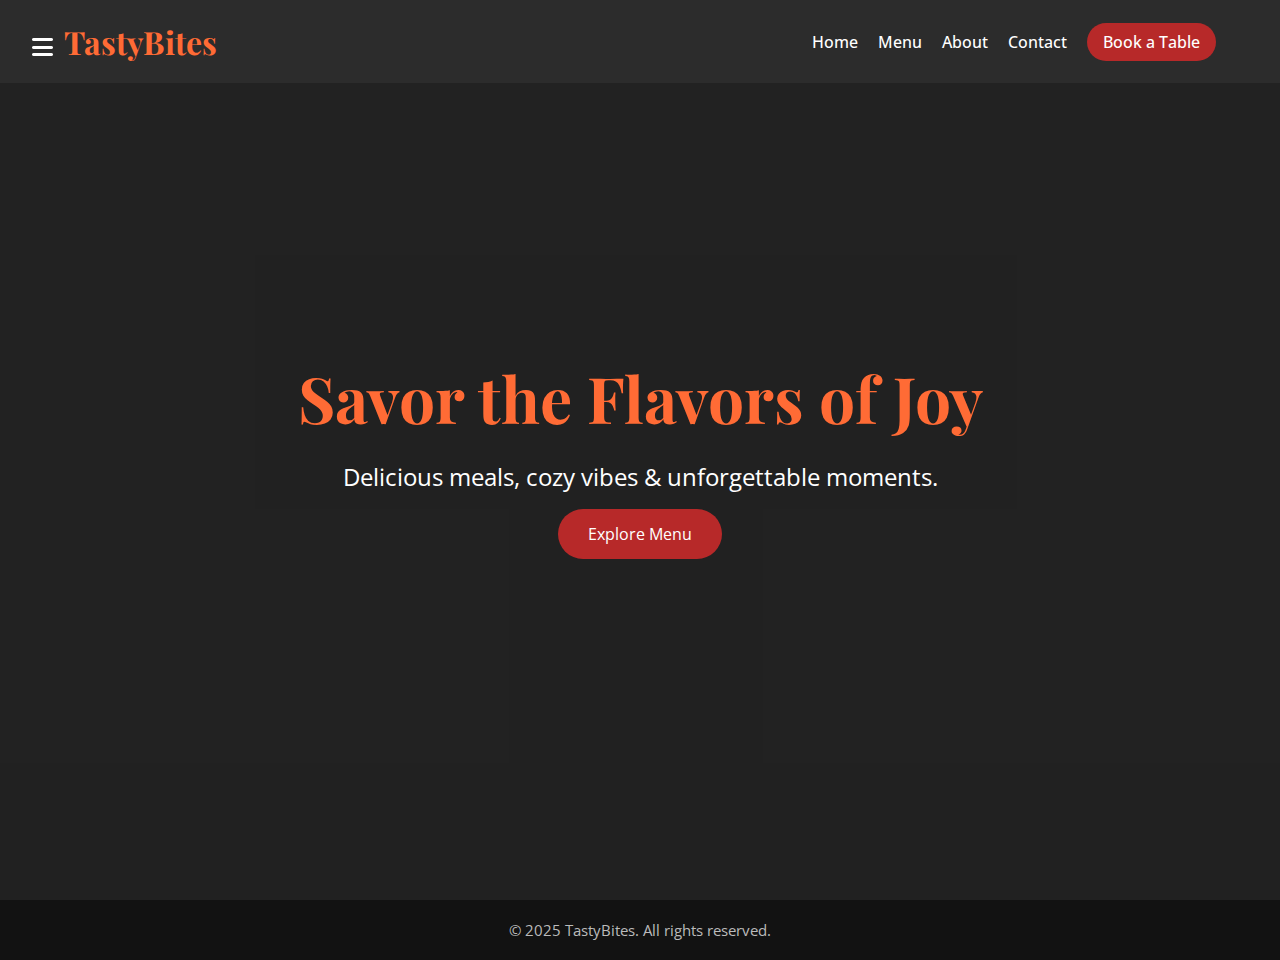
<file: index.html>
<!DOCTYPE html>
<html lang="en">
<head>
  <meta charset="UTF-8" />
  <meta name="viewport" content="width=device-width, initial-scale=1.0"/>
  <title>TastyBites - Home</title>

 
  <link rel="stylesheet" href="styles.css" />

  
<link rel="stylesheet" href="https://cdnjs.cloudflare.com/ajax/libs/font-awesome/6.4.0/css/all.min.css">

  
  <link href="https://fonts.googleapis.com/css2?family=Playfair+Display:wght@700&family=Open+Sans&display=swap" rel="stylesheet">
</head>
<body>

  
<div id="menu-toggle" onclick="toggleSidebar()">
  <i class="fas fa-bars"></i>
</div>

 <!-- Sidebar -->
<div id="sidebar">
 
  <div class="sidebar-close">
    <span id="close-btn" onclick="toggleSidebar()">&times;</span>
  </div>

  
  <ul class="sidebar-menu">
    <li><a href="https://g.co/kgs/Z3JorFX"><i class="fas fa-map-marker-alt"></i> Kolkata, WB </a></li>
    <li><i class="fas fa-clock"></i> 10 AM – 10 PM</li>
    <label for="order-toggle" class="sidebar-link">
  <i class="fas fa-shopping-cart"></i> Order Online
</label>

    <label for="feedback-toggle" class="sidebar-link">
  <i class="fas fa-comment-alt"></i> Feedback
</label>

    <li><i class="fas fa-cog"></i> Settings</li>
  </ul>

  <!-- Social icons at bottom -->
  <div class="sidebar-social">
    <a href="#"><i class="fab fa-instagram"></i></a>
    <a href="#"><i class="fab fa-facebook-f"></i></a>
    <a href="#"><i class="fab fa-whatsapp"></i></a>
  </div>
</div>


<input type="checkbox" id="feedback-toggle" hidden>

<!-- Feedback Form Modal -->
<div class="feedback-modal">
  <div class="feedback-content">
    <label for="feedback-toggle" class="close-btn">&times;</label>
    <h2>Give Us Your Feedback</h2>
    <form>
      <input type="text" placeholder="Your Name" required>
      <input type="email" placeholder="Your Email" required>
      <textarea placeholder="Your Message..." required></textarea>
      <button type="submit">Submit</button>
    </form>
  </div>
</div>


<input type="checkbox" id="order-toggle" hidden>

<!-- Order Form Modal -->
<div class="order-modal">
  <div class="order-content">
    <label for="order-toggle" class="close-btn">&times;</label>
    <h2>Place Your Order</h2>
    <form>
      <input type="text" placeholder="Your Name" required>
      <input type="tel" placeholder="Contact Number" required>
      <select required>
        <option value="">Select a Dish</option>
        <option>Garlic Bread</option>
        <option>Soup</option>
        <option>Grilled Chicken </option>
        <option>Paneer Butter Masala</option>
        <option>Choco Lava Cake</option>
        <option>Rasmalai</option>
      </select>
      <input type="number" placeholder="Quantity"  required>
      <textarea placeholder="Delivery Address" required></textarea>
      <button type="submit">Confirm Order</button>
    </form>
  </div>
</div>


  <!-- Navbar -->
  <header class="navbar">
    <div class="container nav-container">
      <h1 class="logo">TastyBites</h1>
      <nav>
        <ul class="nav-links">
          <li><a href="index.html">Home</a></li>
          <li><a href="menu.html">Menu</a></li>
          <li><a href="about.html">About</a></li>
          <li><a href="contact.html">Contact</a></li>
          <li><a href="reservation.html" class="nav-btn">Book a Table</a></li>
        </ul>
      </nav>
    </div>
  </header>

  <!-- Hero Section -->
  <section class="hero">
    <div class="overlay"></div>
    <div class="container hero-text">
      <h1>Savor the Flavors of Joy</h1>
      <p>Delicious meals, cozy vibes & unforgettable moments.</p>
      <a href="menu.html" class="main-btn">Explore Menu</a>
    </div>
  </section>

  <footer>
    <p>&copy; 2025 TastyBites. All rights reserved.</p>
  </footer>

  
  <script>
  function toggleSidebar() {
    document.getElementById("sidebar").classList.toggle("active");
  }
</script>


</body>
</html>
</file>
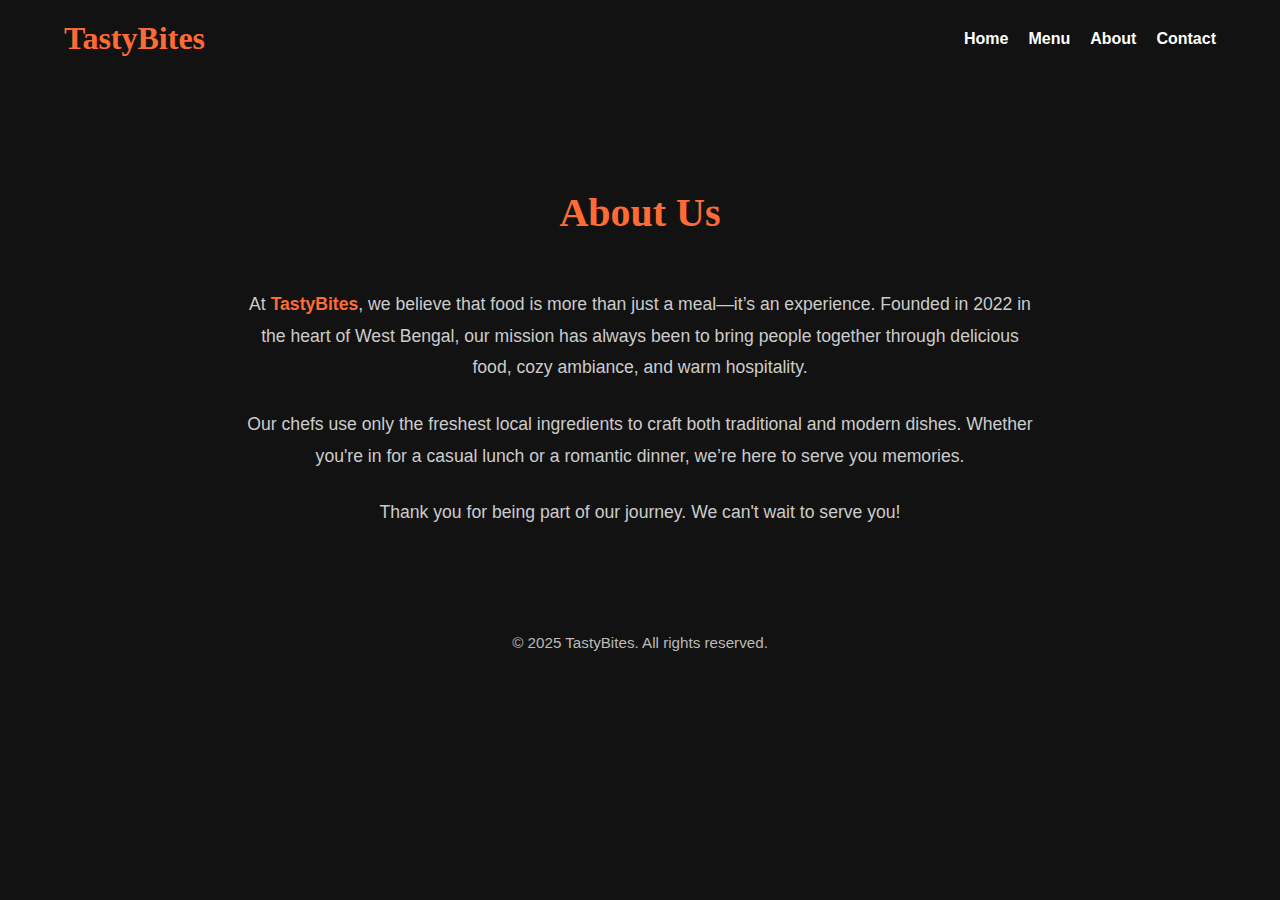
<file: about.html>
<!DOCTYPE html>
<html lang="en">
<head>
  <meta charset="UTF-8" />
  <meta name="viewport" content="width=device-width, initial-scale=1.0"/>
  <title>About Us - TastyBites</title>
  <link rel="stylesheet" href="styles.css" />
</head>
<body>
  <header>
    <div class="container">
      <h1>TastyBites</h1>
      <nav>
        <ul>
          <li><a href="index.html">Home</a></li>
          <li><a href="menu.html">Menu</a></li>
          <li><a href="about.html">About</a></li>
          <li><a href="contact.html">Contact</a></li>
        </ul>
      </nav>
    </div>
  </header>

  <section class="about">
    <div class="container">
      <h2 class="section-title">About Us</h2>
      <p>
        At <strong>TastyBites</strong>, we believe that food is more than just a meal—it’s an experience. 
        Founded in 2022 in the heart of West Bengal, our mission has always been to bring people together through delicious food, cozy ambiance, and warm hospitality.
      </p>
      <p>
        Our chefs use only the freshest local ingredients to craft both traditional and modern dishes. Whether you're in for a casual lunch or a romantic dinner, we’re here to serve you memories.
      </p>
      <p>
        Thank you for being part of our journey. We can't wait to serve you!
      </p>
    </div>
  </section>

  <footer>
    <p>&copy; 2025 TastyBites. All rights reserved.</p>
  </footer>
</body>
</html>
</file>
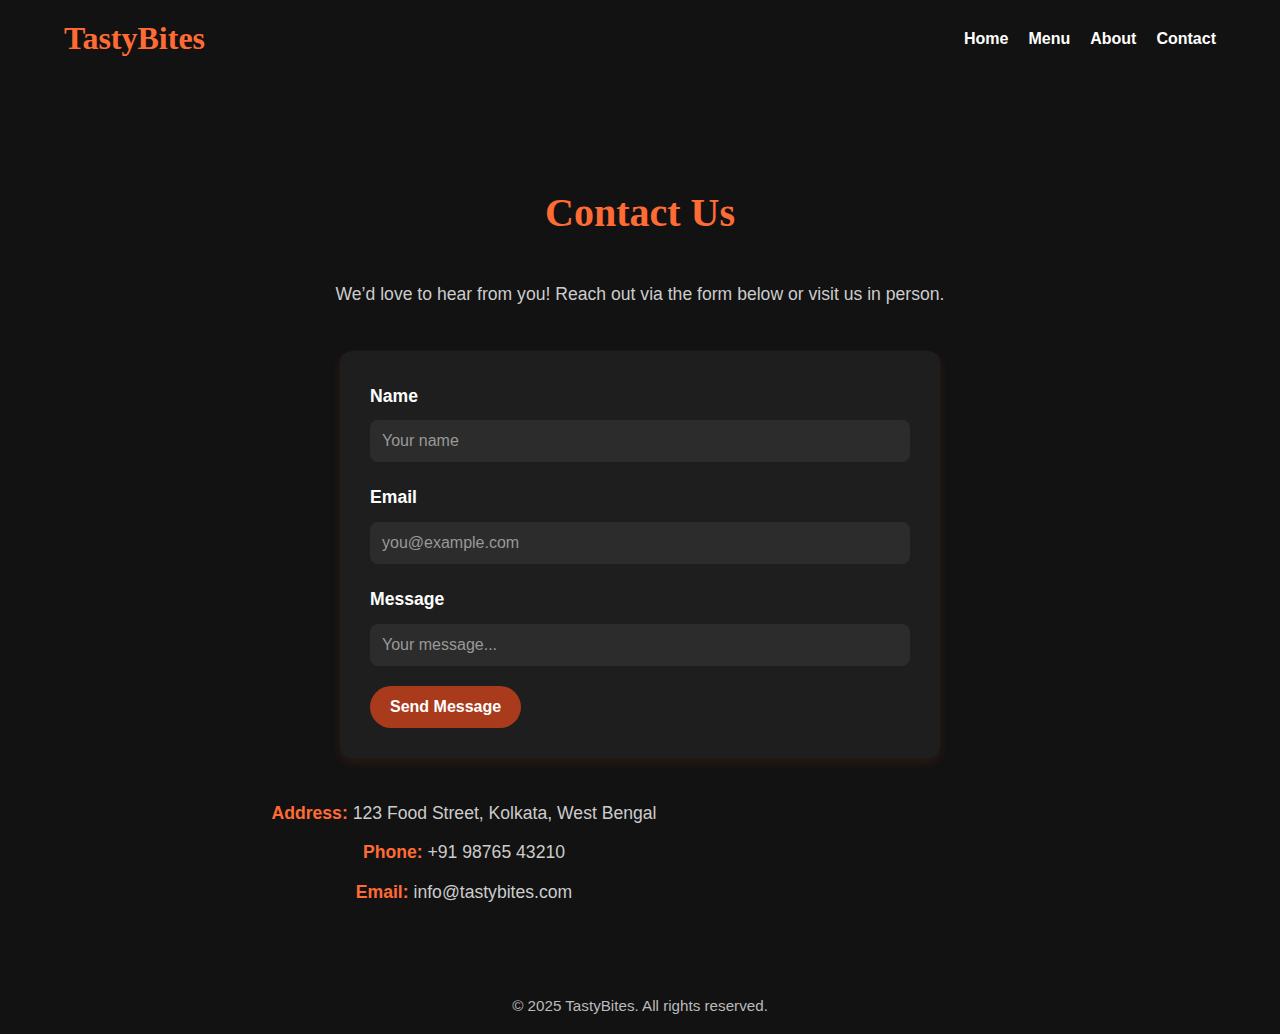
<file: contact.html>
<!DOCTYPE html>
<html lang="en">
<head>
  <meta charset="UTF-8" />
  <meta name="viewport" content="width=device-width, initial-scale=1.0"/>
  <title>Contact Us - TastyBites</title>
  <link rel="stylesheet" href="styles.css" />
</head>
<body>
  <header>
    <div class="container">
      <h1>TastyBites</h1>
      <nav>
        <ul>
          <li><a href="index.html">Home</a></li>
          <li><a href="menu.html">Menu</a></li>
          <li><a href="about.html">About</a></li>
          <li><a href="contact.html">Contact</a></li>
        </ul>
      </nav>
    </div>
  </header>

  <section class="contact">
    <div class="container">
      <h2 class="section-title">Contact Us</h2>
      <p>We’d love to hear from you! Reach out via the form below or visit us in person.</p>

      <form class="reservation-form">
        <div class="form-group">
          <label for="contact-name">Name</label>
          <input type="text" id="contact-name" placeholder="Your name" required />
        </div>

        <div class="form-group">
          <label for="contact-email">Email</label>
          <input type="email" id="contact-email" placeholder="you@example.com" required />
        </div>

        <div class="form-group">
          <label for="message">Message</label>
          <input type="text" id="message" placeholder="Your message..." required />
        </div>

        <button type="submit" class="btn">Send Message</button>
      </form>

      <div class="contact-info" style="margin-top: 30px;">
        <p><strong>Address:</strong> 123 Food Street, Kolkata, West Bengal</p>
        <p><strong>Phone:</strong> +91 98765 43210</p>
        <p><strong>Email:</strong> info@tastybites.com</p>
      </div>
    </div>
  </section>

  <footer>
    <p>&copy; 2025 TastyBites. All rights reserved.</p>
  </footer>
</body>
</html>
</file>
<file: styles.css>
* {
    margin: 0;
    padding: 0;
    box-sizing: border-box;
  }
  
  header {
    background-color: #121212;
    color: #ffffff;
    padding: 20px 0;
  }
  
  h1 {
    color: #ff6b35;
    font-family: 'Playfair Display', serif;
  }
  
  
header .container {
    display: flex;
    justify-content: space-between;
    align-items: center;
    flex-wrap: wrap;
  }
  
  
  nav ul {
    list-style: none;
    display: flex;
    gap: 20px;
  }
  
 
  nav ul li {
    display: inline;
  }
  
  
  nav ul li a {
    text-decoration: none;
    font-weight: bold;
    color: #ffffff;
    transition: color 0.3s ease;
  }
  
  nav ul li a:hover {
    color: #ff6b35;
  }
  
  
  body {
    font-family: 'Open Sans', sans-serif;
    background-color: #fffefb;
    color: #333;
    overflow-x: hidden;
    height: 100%;
    margin: 0;
    padding: 0;
    background-color: #121212; /* match your theme background */
            
  }
  
  .container {
    width: 90%;
    max-width: 1200px;
    margin: auto;
  }
  
  
  .navbar {
    background-color: #2c2c2c;
    color: white;
    padding: 20px 0;
    position: fixed;
    top: 0;
    width: 100%;
    z-index: 1000;
  }
  
  .nav-container {
    display: flex;
    justify-content: space-between;
    align-items: center;
  }
  
  .logo {
    font-family: 'Playfair Display', serif;
    font-size: 2rem;
  }
  
  .nav-links {
    list-style: none;
    display: flex;
    gap: 20px;
  }
  
  .nav-links a {
    color: white;
    text-decoration: none;
    font-weight: 500;
    transition: color 0.3s ease;
  }
  
  .nav-links a:hover {
    color: #ff6b6b;
  }
  
  .nav-btn {
    background-color: #b72929;
    padding: 8px 16px;
    border-radius: 30px;
    transition: 0.3s;
  }
  
  .nav-btn:hover {
    background-color: #e63946;
  }
  
  
 
  .hero {
    height: 100vh;
    background: url('https://wallpapercave.com/wp/wp10322935.jpg') center/cover no-repeat;
    position: relative;
    display: flex;
    align-items: center;
    justify-content: center;
  }
  
  .overlay {
    position: absolute;
    width: 100%;
    height: 100%;
    background: rgba(44, 44, 44, 0.6);
    top: 0;
    left: 0;
    z-index: 1;
  }
  
  .hero-text {
    position: relative;
    z-index: 2;
    text-align: center;
    color: white;
  }
  
  .hero-text h1 {
    font-size: 4rem;
    font-family: 'Playfair Display', serif;
    margin-bottom: 20px;
  }
  
  .hero-text p {
    font-size: 1.5rem;
    margin-bottom: 30px;
  }
  
  .main-btn {
    background-color: #b72929;
    color: white;
    padding: 14px 30px;
    border-radius: 50px;
    text-decoration: none;
    font-size: 1rem;
    transition: background-color 0.3s ease;
  }
  
  .main-btn:hover {
    background-color: #e63946;
  }

  .menu-page {
    padding: 100px 0 60px;
    background-color: #121212; /* dark background */
    color: #ffffff;
  }
  
  .section-title {
    font-family: 'Playfair Display', serif;
    font-size: 2.5rem;
    text-align: center;
    color: #ff6b35; /* bright orange */
    margin-bottom: 50px;
  }
  
  .menu-category h3 {
    font-size: 2rem;
    color: #ff6b35;
    margin-bottom: 25px;
    font-family: 'Playfair Display', serif;
    text-align: center;
  }
  
  .menu-items {
    display: grid;
    grid-template-columns: repeat(auto-fit, minmax(250px, 1fr));
    gap: 30px;
  }
  
  .menu-item {
    background-color: #1e1e1e; /* slightly lighter than background */
    padding: 25px;
    border-radius: 12px;
    box-shadow: 0 4px 12px rgba(255, 107, 53, 0.1);
    transition: transform 0.3s ease, box-shadow 0.3s ease;
  }
  
  .menu-item:hover {
    transform: translateY(-8px);
    box-shadow: 0 8px 16px rgba(255, 107, 53, 0.3);
  }
  
  .menu-item h4 {
    font-size: 1.3rem;
    color: #ffffff;
    margin-bottom: 10px;
  }
  
  .menu-item p {
    font-size: 0.95rem;
    color: #cccccc;
    margin-bottom: 10px;
  }
  
  .menu-item span {
    font-weight: bold;
    color: #ff6b35;
    font-size: 1rem;
  }
  
  .about {
    background-color: #121212; /* dark background */
    color: #e0e0e0; /* light text */
    padding: 100px 0 60px;
    font-size: 1.1rem;
    line-height: 1.8;
  }
  
  .about .section-title {
    color: #ff6b35; /* brand orange */
    text-align: center;
    font-size: 2.5rem;
    margin-bottom: 40px;
    font-family: 'Playfair Display', serif;
  }
  
  .about p {
    max-width: 800px;
    margin: 0 auto 25px;
    color: #cccccc;
    text-align: center;
  }
  
  .about strong {
    color: #ff6b35;
  }
  

  .contact {
    background-color: #121212; /* dark background */
    color: #e0e0e0; /* light text */
    padding: 100px 0 60px;
    font-size: 1.1rem;
    line-height: 1.8;
  }
  
  .contact .section-title {
    color: #ff6b35;
    text-align: center;
    font-size: 2.5rem;
    margin-bottom: 30px;
    font-family: 'Playfair Display', serif;
  }
  
  .contact p {
    text-align: center;
    max-width: 800px;
    margin: 0 auto 20px;
    color: #cccccc;
  }
  
  
  .reservation-form {
    max-width: 600px;
    margin: 40px auto;
    background-color: #1e1e1e;
    padding: 30px;
    border-radius: 12px;
    box-shadow: 0 4px 12px rgba(255, 107, 53, 0.1);
  }
  
  .form-group {
    margin-bottom: 20px;
  }
  
  .form-group label {
    display: block;
    font-weight: bold;
    margin-bottom: 8px;
    color: #ffffff;
  }
  
  .form-group input {
    width: 100%;
    padding: 12px;
    border: none;
    border-radius: 8px;
    background-color: #2c2c2c;
    color: #ffffff;
    font-size: 1rem;
  }
  
  .form-group input::placeholder {
    color: #999;
  }
  
  .btn {
    background-color: #aa3a1c;
    color: #ffffff;
    border: none;
    padding: 12px 20px;
    font-size: 1rem;
    font-weight: bold;
    border-radius: 30px;
    cursor: pointer;
    transition: background-color 0.3s ease;
  }
  
  .btn:hover {
    background-color: #e65a2f;
  }
  
 
  .contact-info p {
    color: #cccccc;
    text-align: center;
    margin: 8px 0;
  }
  
  .contact-info strong {
    color: #ff6b35;
  }

  
  footer {
    background-color: #121212;
    color: #bbbbbb;
    text-align: center;
    padding: 20px 0;
    font-size: 0.95rem;
  }


#menu-toggle {
  position: fixed;
  top: 20px;
  left: 20px;
  z-index: 2000;
  font-size: 24px;
  color: white;
  padding: 10px 12px;
  border-radius: 5px;
  cursor: pointer;
}


#sidebar {
  position: fixed;
  top: 0;
  left: -260px;
  width: 260px;
  height: 100%;
  background-color: rgba(0,0,0,0.5);
  color: #fff;
  transition: 0.4s ease;
  z-index: 1500;
  padding: 20px;
  display: flex;
  flex-direction: column;
  justify-content: space-between;
}


#sidebar.active {
  left: 0;
}


#menu-toggle {
  position: fixed;
  top: 20px;
  left: 20px;
  z-index: 2000;
  font-size: 24px;
  
  color: white;
  padding: 10px 12px;
  border-radius: 5px;
  cursor: pointer;
}


.sidebar-close {
  display: flex;
  justify-content: flex-end;
}


#close-btn {
  font-size: 26px;
  color: #fff;
  cursor: pointer;
}


.sidebar-menu {
  list-style: none;
  padding: 0;
  margin-top: 30px;
}

.sidebar-menu li {
  padding: 15px 10px;
  display: flex;
  align-items: center;
  gap: 10px;
  font-size: 16px;
}

.sidebar-menu li i {
  color: #ff6f00;
   text-decoration: none; 
}

.sidebar-menu a{
  color: white;
  text-decoration: none;
}

.sidebar-social {
  display: flex;
  justify-content: center;
  gap: 20px;
  margin-top: 30px;
}

.sidebar-social a {
  color: #ff6f00;
  font-size: 18px;
  transition: 0.3s;
}

.sidebar-social a:hover {
  color: #fff;
}


.feedback-modal {
  display: none;
  position: fixed;
  z-index: 3000;
  top: 0; left: 0;
  width: 100%; height: 100%;
  background: rgba(0, 0, 0, 0.6);
  justify-content: center;
  align-items: center;
}


#feedback-toggle:checked ~ .feedback-modal {
  display: flex;
}


.feedback-content {
  background: #fff;
  padding: 30px;
  max-width: 400px;
  width: 90%;
  border-radius: 10px;
  position: relative;
  color: #111;
}


.feedback-content .close-btn {
  position: absolute;
  top: 15px;
  right: 20px;
  font-size: 22px;
  color: #ff6f00;
  cursor: pointer;
}


.feedback-content form {
  display: flex;
  flex-direction: column;
  gap: 15px;
}

.feedback-content input,
.feedback-content textarea {
  padding: 10px;
  border: 1px solid #ccc;
  border-radius: 6px;
  font-size: 14px;
}

.feedback-content button {
  background-color: #ff6f00;
  color: white;
  border: none;
  padding: 10px;
  border-radius: 6px;
  cursor: pointer;
  font-size: 16px;
}

.feedback-content button:hover {
  background-color: #e65c00;
}


.sidebar-link {
  display: flex;
  align-items: center;
  gap: 10px;
  padding: 15px 10px;
  cursor: pointer;
  color: white;
}
.sidebar-link i {
  color: #ff6f00;
}


.order-modal {
  display: none;
  position: fixed;
  z-index: 3000;
  top: 0; left: 0;
  width: 100%;
  height: 100%;
  background: rgba(0, 0, 0, 0.6);
  justify-content: center;
  align-items: center;
}


#order-toggle:checked ~ .order-modal {
  display: flex;
}


.order-content {
  background: #fff;
  padding: 30px;
  max-width: 450px;
  width: 90%;
  border-radius: 10px;
  position: relative;
  color: #111;
}


.order-content .close-btn {
  position: absolute;
  top: 15px;
  right: 20px;
  font-size: 22px;
  color: #ff6f00;
  cursor: pointer;
}


.order-content form {
  display: flex;
  flex-direction: column;
  gap: 15px;
}

.order-content input,
.order-content textarea,
.order-content select {
  padding: 10px;
  border: 1px solid #ccc;
  border-radius: 6px;
  font-size: 14px;
}

.order-content button {
  background-color: #ff6f00;
  color: white;
  border: none;
  padding: 10px;
  border-radius: 6px;
  cursor: pointer;
  font-size: 16px;
}

.order-content button:hover {
  background-color: #e65c00;
}
</file>
